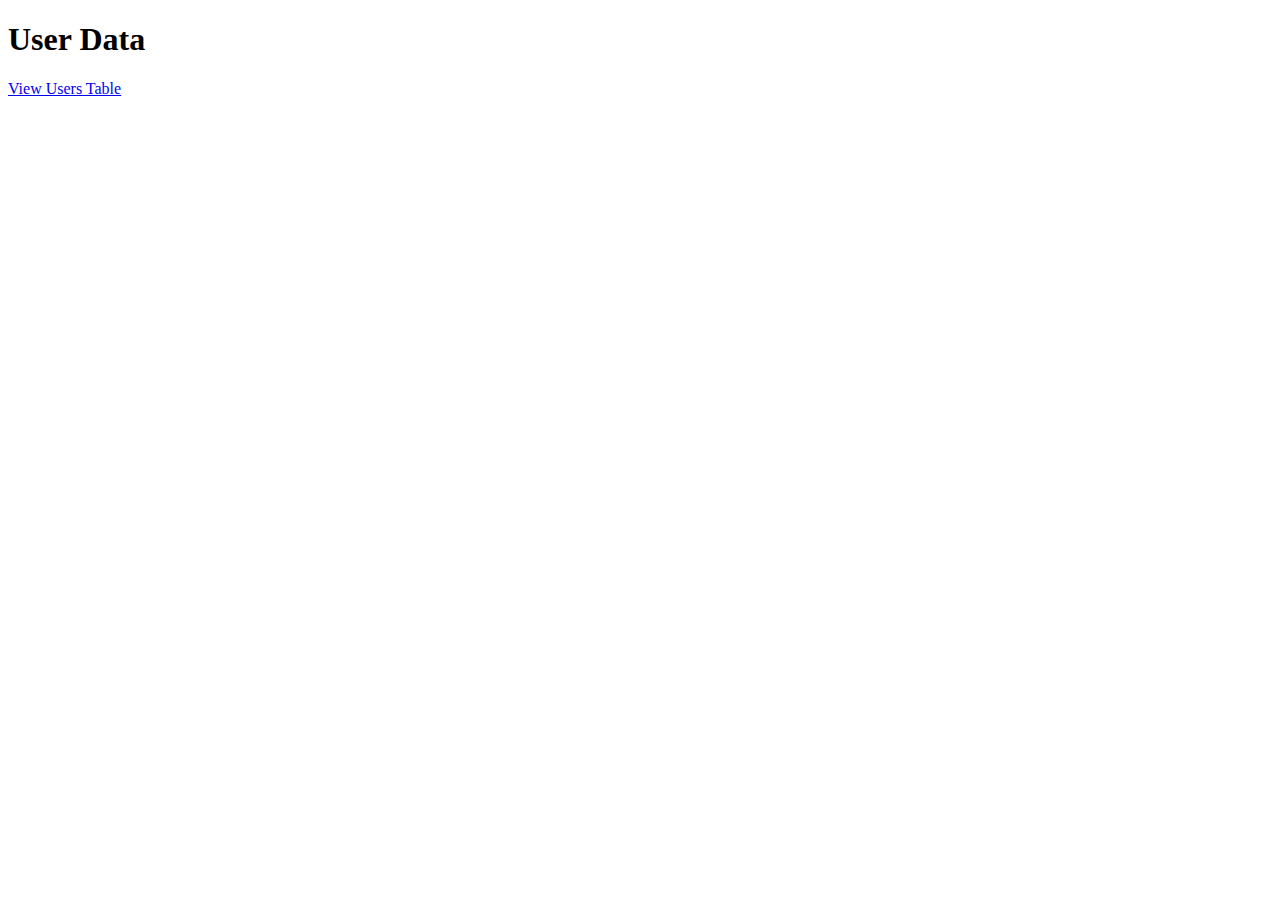
<file: module10/index.html>
<!DOCTYPE html>
<html lang="en">
<head>
    <meta charset="UTF-8">
    <meta name="viewport" content="width=device-width, initial-scale=1.0">
    <title>User Data</title>
</head>
<body>
    <h1>User Data</h1>
    <p><a href = "index.php">View Users Table</a></p>
</body>
</html>
</file>
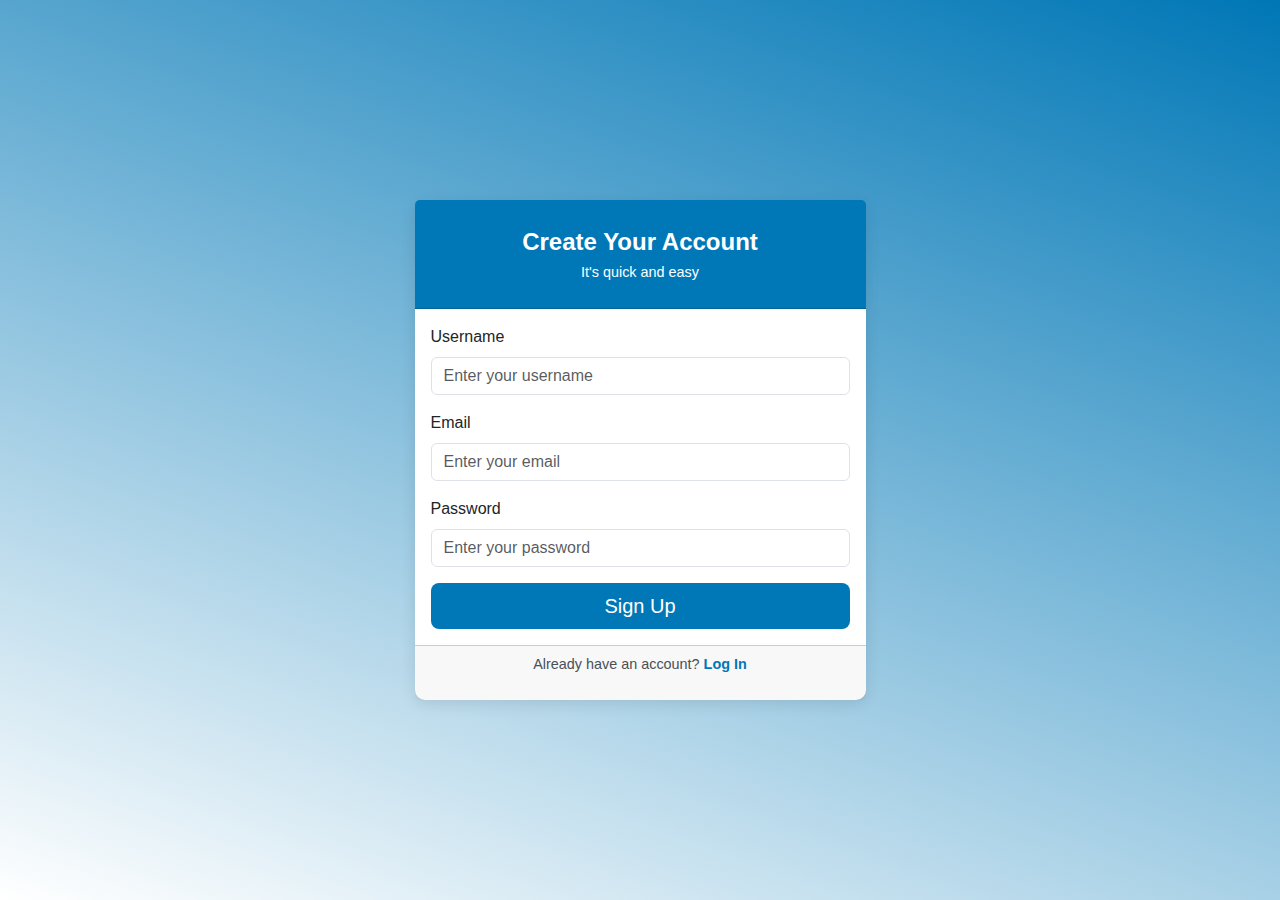
<file: sign_up/index.html>
<!DOCTYPE html>
<html lang="en">
<head>
<meta charset="UTF-8">
<meta name="viewport" content="width=device-width, initial-scale=1.0">
<title>Sign Up</title>
<link href="https://cdn.jsdelivr.net/npm/bootstrap@5.3.2/dist/css/bootstrap.min.css" rel="stylesheet">
<style>
body {
background: linear-gradient(200deg,#0077b6, #ffffff ); /* Light neutral background */
min-height: 100vh;
display: flex;
justify-content: center;
align-items: center;
font-family: 'Arial', sans-serif;
}
.card {
border: none;
border-radius: 10px;
box-shadow: 0 4px 15px rgba(0, 0, 0, 0.1); /* Subtle shadow */
background: #ffffff; /* Clean white card */
}
.card-header {
background: #0077b6; /* Calm blue */
color: #ffffff;
text-align: center;
border-top-left-radius: 10px;
border-top-right-radius: 10px;
}
.btn-primary {
background: #0077b6; /* Matching blue for consistency */
border: none;
transition: transform 0.2s ease, box-shadow 0.2s ease;
}
.btn-primary:hover {
transform: translateY(-2px);
box-shadow: 0 4px 8px #01649a;; /* Dynamic hover */
}
.form-control:focus {
box-shadow: 0 0 4px rgba(0, 119, 182, 0.5); /* Subtle blue glow */
border-color: #0077b6;
}
.card-footer {
font-size: 0.9rem;
text-align: center;
color: #495057; /* Neutral text color */
}
.card-footer a {
color: #0077b6;
text-decoration: none;
font-weight: bold;
}
.card-footer a:hover {
text-decoration: underline;
color: #01649a;
}
.title-text {
font-size: 1.5rem;
font-weight: bold;
}
.light-text {
font-size: 0.9rem;
color: #ffffff; /* Subtle text */
}
</style>
</head>
<body>
<div class="container">
<div class="row justify-content-center">
<div class="col-md-6 col-lg-5">
<div class="card">
<div class="card-header py-4">
<span class="title-text">Create Your Account</span><br>
<span class="light-text">It's quick and easy</span>
</div>
<div class="card-body">
<form action="signup.php" method="post">
<div class="mb-3">
<label for="username" class="form-label">Username</label>
<input type="text" class="form-control" id="username" name="username" placeholder="Enter your username" required>
</div>
<div class="mb-3">
<label for="email" class="form-label">Email</label>
<input type="email" class="form-control" id="email" name="email" placeholder="Enter your email" required>
</div>
<div class="mb-3">
<label for="password" class="form-label">Password</label>
<input type="password" class="form-control" id="password" name="password" placeholder="Enter your password" required>
</div>
<div class="d-grid">
<button type="submit" class="btn btn-primary btn-lg">Sign Up</button>
</div>
</form>
</div>
<div class="card-footer">
<p>Already have an account? <a href="login.html">Log In</a></p>
</div>
</div>
</div>
</div>
</div>

<!-- Logic Behind the Process
Signup Form:
Captures user details and sends them securely to the server.

Data Processing (signup.php):
Validates and securely stores the data using hashed passwords.

Data Retrieval and Display (view_users.php):
Fetches the stored data and displays it in a user-friendly table.
-->
 
</body>
</html>
</file>
